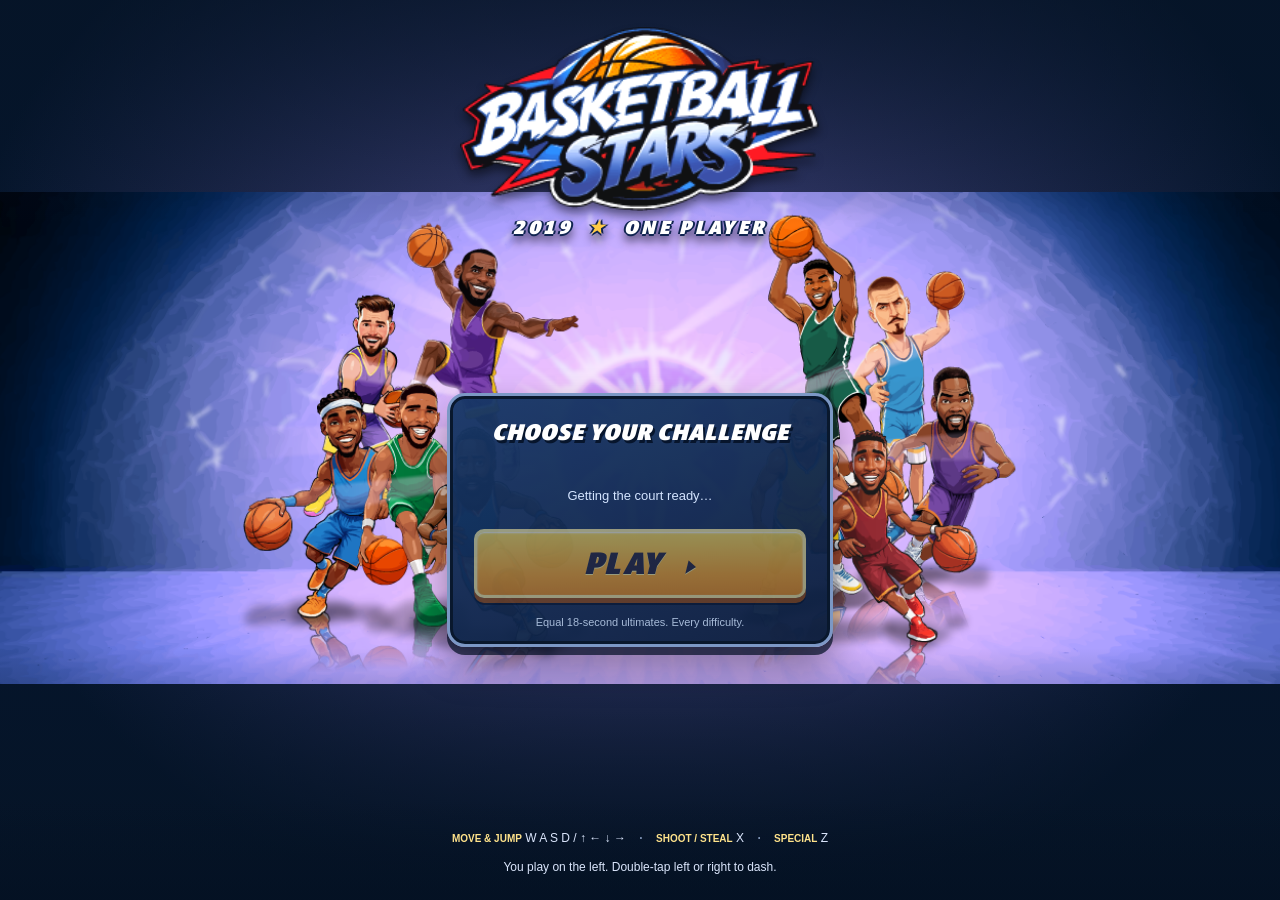
<file: site/index.html>
<!doctype html>
<html lang="en"><head><meta charset="utf-8">
<meta name="viewport" content="width=device-width, initial-scale=1">
<meta http-equiv="refresh" content="0;url=2019/play.html?v=e955780a2e6c">
<title>Basketball Stars 2019 — Choose Your Challenge</title></head>
<body><a href="2019/play.html?v=e955780a2e6c">Play Basketball Stars 2019</a></body></html>
</file>
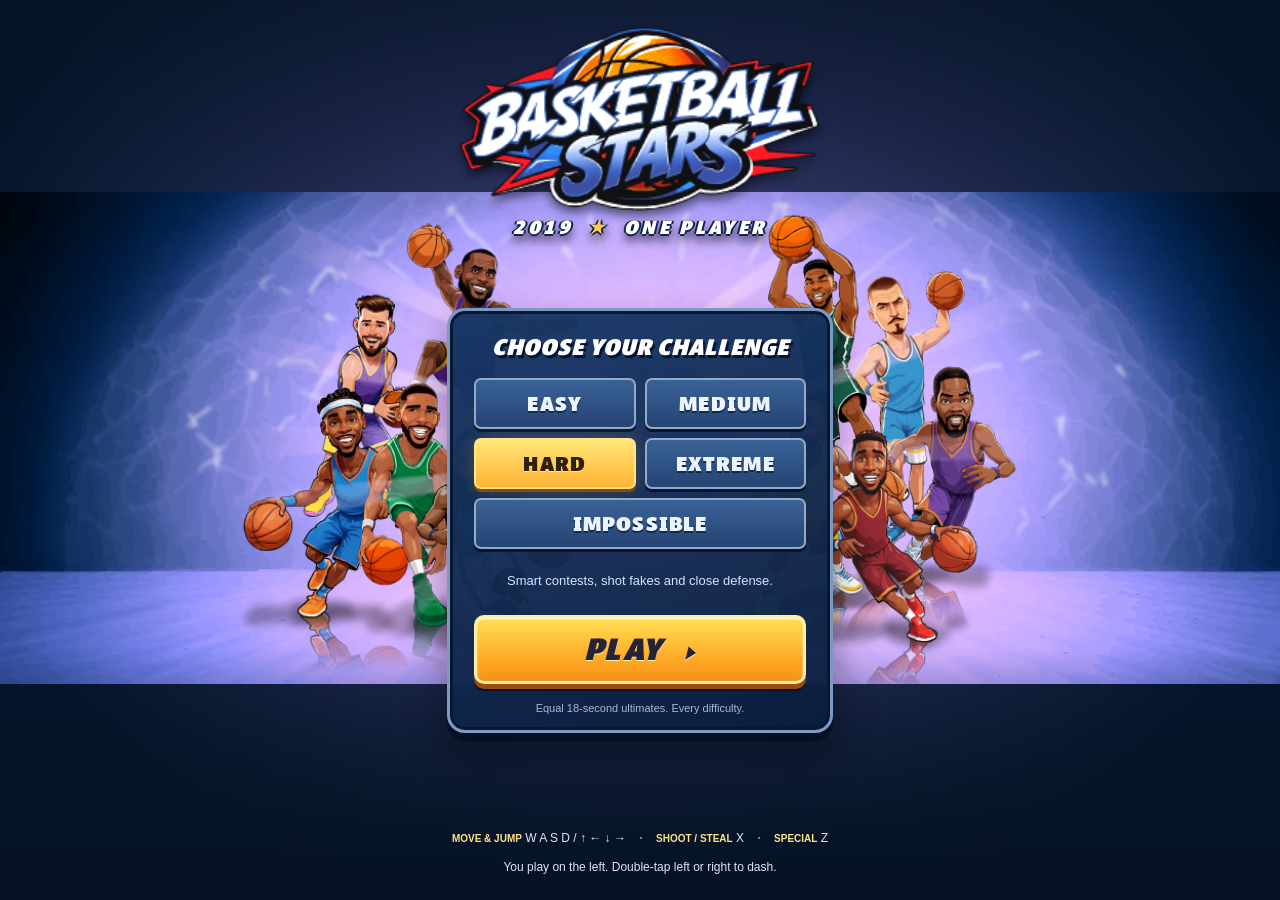
<file: site/2019/play.html>
<!doctype html>
<html lang="en">
  <head>
    <meta charset="utf-8">
    <meta name="viewport" content="width=device-width, initial-scale=1">
    <title>Basketball Stars 2019 — Play</title>
    <link rel="stylesheet" href="../vendor-2019/assets/css/app.css?v=ad8abcc6a736">
    <link rel="stylesheet" href="./play.css?v=775a09248cf9">
  </head>
  <body>
    <div id="content"></div>
    <div id="loader">Loading Basketball Stars 2019…</div>
    <main id="start-screen" aria-label="Basketball Stars 2019 main menu">
      <div class="menu-art" aria-hidden="true"></div>
      <header class="menu-heading">
        <img class="game-logo" src="../vendor-2019/assets/images/logo.png" alt="Basketball Stars" width="360" height="186">
        <p class="edition">2019 <span>★</span> ONE PLAYER</p>
      </header>
      <section class="menu-card" aria-label="Choose your opponent">
        <h1>CHOOSE YOUR CHALLENGE</h1>
        <fieldset id="difficulty-options"><legend>Difficulty</legend></fieldset>
        <p id="profile-name" aria-live="polite">Getting the court ready…</p>
        <button id="play-evolved" class="arcade-button" disabled>PLAY <span aria-hidden="true">▶</span></button>
        <p class="fair-play">Equal 18-second ultimates. Every difficulty.</p>
      </section>
      <footer class="menu-controls">
        <p><span>MOVE &amp; JUMP</span> <kbd>W A S D</kbd> / <kbd>↑ ← ↓ →</kbd> <b>·</b> <span>SHOOT / STEAL</span> <kbd>X</kbd> <b>·</b> <span>SPECIAL</span> <kbd>Z</kbd></p>
        <p>You play on the left. Double-tap left or right to dash.</p>
      </footer>
      <p id="menu-error" role="alert" hidden></p>
    </main>
    <nav id="match-toolbar" aria-label="Match menu">
      <button id="return-menu" class="small-button">MENU</button>
      <span id="active-difficulty">HARD</span>
    </nav>
    <section id="match-result" role="dialog" aria-modal="true" aria-labelledby="result-title" hidden>
      <div class="result-card">
        <p class="result-caption">FINAL SCORE <span id="result-difficulty">HARD</span></p>
        <h1 id="result-title">Full time</h1>
        <div class="result-scoreboard">
          <div><span>You</span><strong id="result-you">0</strong></div>
          <span class="result-separator">–</span>
          <div><span id="result-opponent">Hard bot</span><strong id="result-bot">0</strong></div>
        </div>
        <button id="play-again" class="arcade-button">PLAY AGAIN <span aria-hidden="true">▶</span></button>
        <button id="result-menu" class="small-button">CHOOSE DIFFICULTY</button>
        <p>Equal 18-second ultimates</p>
      </div>
    </section>
    <div id="trainer-status" role="status">Initializing 2019 engine…</div>

    <script src="./crazygames-stub.js?v=3e22af72486f"></script>
    <script src="../vendor-2019/assets/lib/nape.min.js?v=33a5441b0906"></script>
    <script src="../vendor-2019/assets/lib/phaser.min.js?v=c486bae6284f"></script>
    <script src="../vendor-2019/assets/lib/phaser-cachebuster.min.js?v=2d72c03e41c4"></script>
    <script src="../vendor-2019/assets/lib/phaser-super-storage.min.js?v=1c4dba377a10"></script>
    <script src="../vendor-2019/assets/lib/dragonBones.min.js?v=82fd9eb27fc1"></script>
    <script src="../vendor-2019/basketball_legends_2019.patched.min.js?v=e588047ce821"></script>
    <script src="./duel-policy.js?v=b08a9d598844"></script>
    <script src="./shot-policy.js?v=9922d9add386"></script>
    <script src="./learned-defense.js?v=bd4539350259"></script>
    <script src="./residual-defense.js?v=d54dcf219921"></script>
    <script src="./selfplay-policy.js?v=32e611066dcc"></script>
    <script src="./impossible-policy.js?v=78015a486769"></script>
    <script src="./training-bridge.js?v=54b34a0a8c79"></script>
    <script src="./play.js?v=9892dc6b06aa"></script>
  </body>
</html>
</file>
<file: site/vendor-2019/assets/css/app.css>
/*Stylesheet*/
body, html {
    -webkit-tap-highlight-color: rgba(0, 0, 0, 0);
    -webkit-touch-callout: none;
    -webkit-text-size-adjust: none;
    -webkit-user-select: none;
    margin: 0;
    padding: 0;
    font-family: Arial, Verdana, sans-serif;
    font-size: 12px;
    font-weight: normal;
    color: #ccc;
    background-color: #000000;
    overflow: hidden;
}
#orientation {
    margin: 0 auto;
    position: fixed;
    top: 0;
    left: 0;
    width: 100%;
    height: 100%;
    background-image: url(../images/rotate.png);
    background-repeat: no-repeat;
    background-position: center;
    background-color: rgb(0, 0, 0);
    background-size: 25%;
    z-index: 999;
    display: none;
}
#loader {
    width: 100%;
    height: 50px;
    position: absolute;
    text-align: center;
    margin-top: 250px;
    display: block;
}
#loader,
#loader:after {
    border-radius: 50%;
    width: 10em;
    height: 10em;
}
#loader {
    margin: 60px auto;
    font-size: 10px;
    position: absolute;
    z-index: 99;
    left: 50%;
    top: 50%;
    margin-left: -5em;
    margin-top: -5em;
    text-indent: -9999em;
    border-top: 1.1em solid rgba(255, 255, 255, 0.2);
    border-right: 1.1em solid rgba(255, 255, 255, 0.2);
    border-bottom: 1.1em solid rgba(255, 255, 255, 0.2);
    border-left: 1.1em solid #ffffff;
    -webkit-transform: translateZ(0);
    -ms-transform: translateZ(0);
    transform: translateZ(0);
    -webkit-animation: load8 1.1s infinite linear;
    animation: load8 1.1s infinite linear;
}
@-webkit-keyframes load8 {
    0% {
        -webkit-transform: rotate(0deg);
        transform: rotate(0deg);
    }
    100% {
        -webkit-transform: rotate(360deg);
        transform: rotate(360deg);
    }
}
@keyframes load8 {
    0% {
        -webkit-transform: rotate(0deg);
        transform: rotate(0deg);
    }
    100% {
        -webkit-transform: rotate(360deg);
        transform: rotate(360deg);
    }
}
</file>
<file: site/2019/play.css>
@font-face { font-family: StarsImpact; src: url("../vendor-2019/assets/fonts/Impact/impact.woff") format("woff"); font-display: swap; }
:root { color-scheme: dark; font-family: Arial, sans-serif; }
* { box-sizing: border-box; }
body { background: #05152b; }
button, input { -webkit-tap-highlight-color: transparent; }
button { cursor: pointer; }
button:focus-visible, input:focus-visible + span { outline: 3px solid #fff; outline-offset: 5px; }
button:disabled { cursor: wait; opacity: .55; }
#content { visibility: hidden; }
.evolved-match #content { visibility: visible; }
#start-screen { position: fixed; inset: 0; z-index: 1000; display: flex; flex-direction: column; align-items: center; overflow: auto; min-height: 100%; isolation: isolate; color: #fff; background: radial-gradient(ellipse at 50% 40%, #444580, #05152b 76%); }
.evolved-match #start-screen { display: none; }
.menu-art { position: absolute; z-index: -1; inset: 0; background: linear-gradient(0deg, #061426 1%, transparent 28%, transparent 75%, #06142699), url("../vendor-2019/assets/images/bg_players.png") center 47% / max(1400px, 112vw) auto no-repeat; }
.menu-heading { flex: 0 0 auto; text-align: center; padding: clamp(15px, 3vh, 32px) 20px 0; filter: drop-shadow(0 6px 5px #0007); }
.game-logo { display: block; width: clamp(220px, 29vw, 360px); height: auto; margin: 0 auto; }
.edition { margin: 4px 0 0; font: 21px StarsImpact, Impact, sans-serif; font-style: italic; letter-spacing: .16em; color: #fff; text-shadow: 0 2px #102450, 2px 0 #102450, -2px 0 #102450; }
.edition span { color: #ffcb47; margin: 0 7px; }
.menu-card { width: min(386px, calc(100% - 32px)); margin: auto 16px; padding: 22px 24px 16px; text-align: center; background: linear-gradient(160deg, #173767f5, #0b1d3cf5); border: 3px solid #7c98c5; border-radius: 18px; box-shadow: 0 8px 0 #020d23b3, inset 0 0 0 3px #09182d, 0 18px 38px #0006; }
.menu-card h1 { margin: 0 0 16px; font: 25px StarsImpact, Impact, sans-serif; font-style: italic; letter-spacing: .04em; text-shadow: 2px 3px #07152c; }
#difficulty-options { display: grid; grid-template-columns: repeat(2, minmax(0, 1fr)); gap: 9px; border: 0; padding: 0; margin: 0; }
#difficulty-options legend { position: absolute; width: 1px; height: 1px; overflow: hidden; clip-path: inset(50%); }
#difficulty-options label { position: relative; min-width: 0; cursor: pointer; }
#difficulty-options label:last-of-type:nth-of-type(odd) { grid-column: 1 / -1; }
#difficulty-options span { pointer-events: none; }
#difficulty-options input { position: absolute; opacity: 0; inset: 0; width: 100%; height: 100%; margin: 0; cursor: pointer; }
#difficulty-options span { display: block; padding: 10px 5px; font: 23px StarsImpact, Impact, sans-serif; text-transform: uppercase; letter-spacing: .05em; border: 2px solid #93abc9; border-radius: 7px; color: #ebf4ff; background: linear-gradient(#3b6297, #244473); text-shadow: 0 2px #11294c; box-shadow: 0 3px #06152e; }
#difficulty-options input:checked + span { border-color: #ffe488; color: #312006; background: linear-gradient(#ffe778, #ffb335); text-shadow: 0 1px #ffedac; box-shadow: 0 3px #8f4a0a, 0 0 18px #ffcc3e33; }
#difficulty-options label:hover span { filter: brightness(1.12); }
#profile-name { display: flex; align-items: center; justify-content: center; min-height: 42px; margin: 12px 0; color: #d3e4ff; font: 13px/1.45 Arial, sans-serif; }
.arcade-button { width: 100%; padding: 12px 18px; border: 3px solid #fff0a0; border-radius: 10px; background: linear-gradient(#ffdf55, #ffa825 67%, #f39119); color: #262237; font: italic 34px StarsImpact, Impact, sans-serif; letter-spacing: .04em; text-shadow: 0 1px #fff4a1; box-shadow: 0 5px #9c4c12, 0 7px 0 #05132d, inset 0 1px 2px #fff; }
.arcade-button span { padding-left: 14px; font-size: .7em; vertical-align: middle; }
.arcade-button:hover:not(:disabled) { filter: brightness(1.1); transform: translateY(-1px); }
.arcade-button:active:not(:disabled) { transform: translateY(3px); box-shadow: 0 2px #9c4c12, 0 4px #05132d; }
.fair-play { color: #a7bbd8; font-size: 11px; margin: 18px 0 0; }
.menu-controls { width: 100%; flex: 0 0 auto; text-align: center; color: #dbe6fc; padding: 20px 18px 23px; background: linear-gradient(transparent, #031022a8); }
.menu-controls p { margin: 8px 0 0; font-size: 12px; line-height: 1.7; }
.menu-controls span { color: #ffe38b; font-weight: bold; font-size: 10px; }
.menu-controls b { margin: 0 10px; color: #8095b7; }
kbd { font: 12px Arial, sans-serif; white-space: nowrap; }
#menu-error { background: #561b2e; color: white; border: 1px solid #f89b9b; border-radius: 6px; position: absolute; bottom: 10px; padding: 12px; max-width: calc(100% - 24px); }
#match-toolbar { position: fixed; z-index: 10000; left: 10px; top: 10px; display: none; gap: 9px; align-items: center; }
.evolved-match #match-toolbar { display: flex; }
.match-complete #match-toolbar { display: none; }
.small-button { border: 1px solid #9cb5db; border-radius: 6px; padding: 8px 14px; color: white; background: #0b2040e8; font: 16px StarsImpact, Impact, sans-serif; letter-spacing: .05em; }
.small-button:hover { background: #294e81; }
#active-difficulty { padding: 7px 9px; border-radius: 5px; background: #081831d9; color: #ffdb6c; font: 15px StarsImpact, Impact, sans-serif; letter-spacing: .08em; }
#trainer-status { display: none; }
#match-result[hidden] { display: none; }
#match-result { position: fixed; inset: 0; z-index: 20000; display: grid; place-items: center; overflow: auto; padding: 20px; background: #030b1bd9; color: white; }
.result-card { width: min(430px, 100%); padding: 30px; text-align: center; border: 3px solid #8aa9d0; border-radius: 18px; background: linear-gradient(145deg, #203e70, #091b38); box-shadow: 0 20px 80px #0008, inset 0 0 0 3px #09182d; }
.result-caption { letter-spacing: .15em; color: #ffdb6c; font-size: 11px; }
.result-caption span { display: block; margin-top: 8px; color: #c3d5f0; letter-spacing: .1em; }
.result-card h1 { margin: 14px 0 24px; font: italic 42px StarsImpact, Impact, sans-serif; text-shadow: 2px 3px #06142a; }
.result-scoreboard { display: flex; align-items: center; justify-content: center; gap: 24px; margin-bottom: 24px; }
.result-scoreboard div { display: grid; gap: 4px; min-width: 90px; }
.result-scoreboard span { color: #cbdaf1; font-size: 14px; }
.result-scoreboard strong { color: white; font: 70px StarsImpact, Impact, sans-serif; }
.result-scoreboard .result-separator { font-size: 28px; }
.result-card .arcade-button { font-size: 28px; }
.result-card .small-button { margin-top: 20px; width: 100%; }
.result-card > p:last-child { margin: 16px 0 0; color: #9db4d7; font-size: 11px; }
@media (max-height: 690px) and (min-width: 700px) {
  .menu-heading { padding-top: 8px; }
  .game-logo { width: 230px; }
  .edition { font-size: 15px; }
  .menu-card { padding: 15px 20px 13px; margin-top: 14px; margin-bottom: 14px; width: 360px; }
  .menu-card h1 { font-size: 21px; margin-bottom: 12px; }
  #difficulty-options span { padding: 6px 5px; font-size: 20px; }
  #profile-name { min-height: 32px; margin: 8px 0; }
  .arcade-button { padding: 8px 16px; font-size: 29px; }
  .fair-play { margin-top: 12px; }
  .menu-controls { padding: 4px 10px 12px; }
}
@media (max-width: 600px) {
  .menu-art { background-size: 1050px auto; background-position: center 31%; opacity: .8; }
  .menu-heading { padding-top: 18px; }
  .game-logo { width: 260px; }
  .edition { font-size: 16px; }
  .menu-card { margin-top: 28px; margin-bottom: 20px; width: min(354px, calc(100% - 28px)); }
  .menu-controls { margin-top: auto; padding: 8px 18px 16px; }
  .menu-controls span { display: inline-block; }
  .menu-controls b { margin: 0 4px; }
}
</file>
